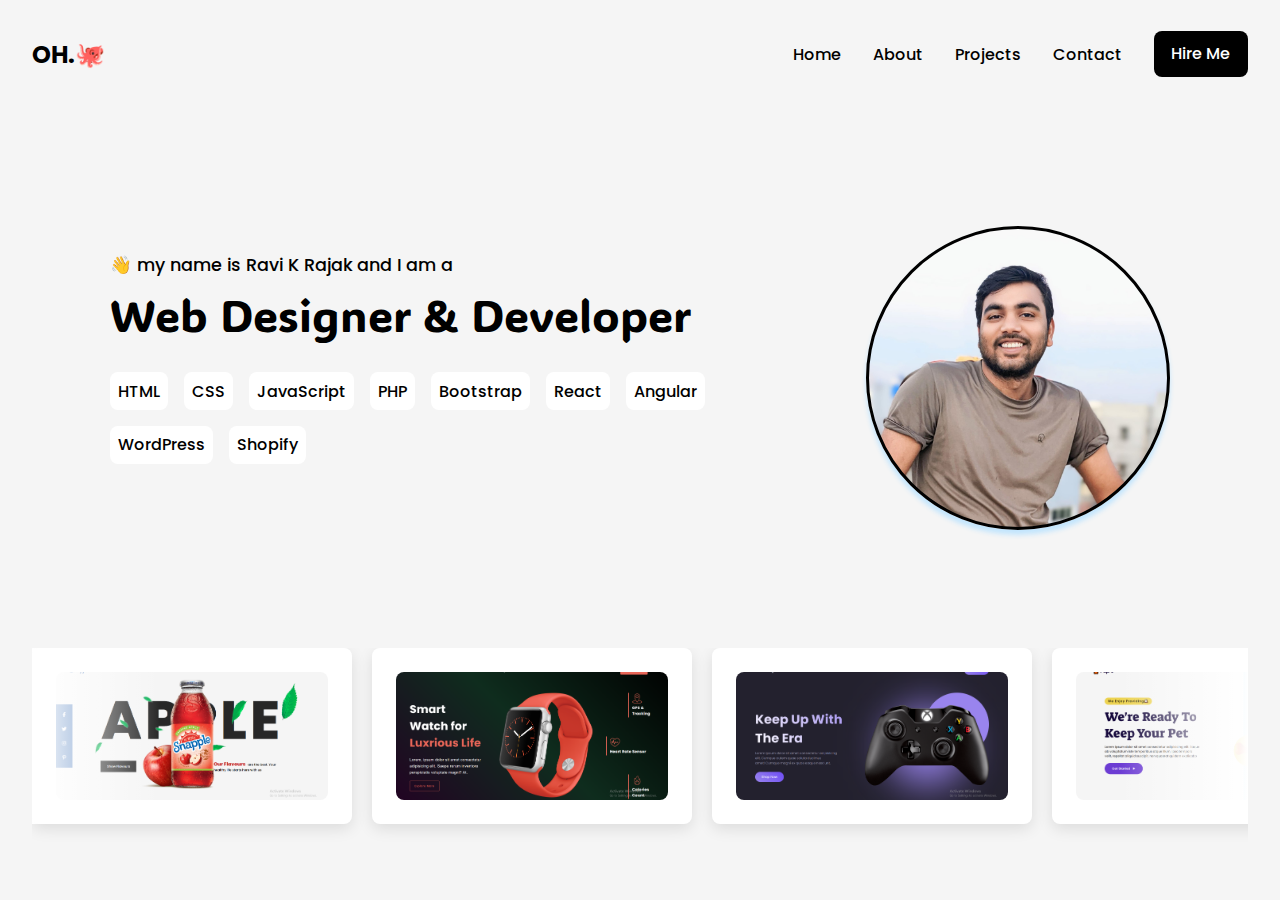
<file: index.html>
<!DOCTYPE html>
<html lang="en">
  <head>
    <meta charset="UTF-8" />
    <meta name="viewport" content="width=device-width, initial-scale=1.0" />
    <meta name="viewport" content="width=device-width, initial-scale=1.0" />
    <meta
      name="description"
      content="Ravi Kumar Rajak's Portfolio - Web Designer & Developer specializing in HTML, CSS, JavaScript, React, and more."
    />
    <meta
      name="keywords"
      content="Ravi Kumar Rajak, Web Designer, Web Developer, HTML, CSS, JavaScript, React, Portfolio"
    />
    <meta name="author" content="Ravi Kumar Rajak" />
    <title>🐙 Ravi's Portfolio</title>
    <link rel="stylesheet" href="style.css" />
    <link
      rel="stylesheet"
      href="https://cdnjs.cloudflare.com/ajax/libs/font-awesome/6.6.0/css/all.min.css"
      integrity="sha512-Kc323vGBEqzTmouAECnVceyQqyqdsSiqLQISBL29aUW4U/M7pSPA/gEUZQqv1cwx4OnYxTxve5UMg5GT6L4JJg=="
      crossorigin="anonymous"
      referrerpolicy="no-referrer"
    />
  </head>
  <body>
    <div class="main-container">
      <div class="container">
        <!-- navbar -->
        <header>
          <nav class="navbar">
            <div class="logo"><a href="index.html" class="logo">OH.🐙</a></div>
            <button class="hamburger" id="hamburger">
              <i class="fas fa-bars"></i>
            </button>
            <ul class="nav-list" id="nav-list">
              <li>
                <a href="index.html" class="nav-links">Home</a>
              </li>
              <li>
                <a href="about.html" class="nav-links">About</a>
              </li>
              <li>
                <a href="projects.html" class="nav-links">Projects</a>
              </li>
              <li>
                <a href="contact.html" class="nav-links">Contact</a>
              </li>
              <li>
                <a
                  href="https://www.upwork.com/services/product/development-it-professional-landing-page-design-for-high-conversions-1815631318623009922?ref=project_share&tier=0"
                  class="nav-btn"
                  >Hire Me</a
                >
              </li>
            </ul>
          </nav>
        </header>
        <!-- hero-section -->
        <section class="hero-section">
          <div class="content">
            <p>👋 my name is Ravi K Rajak and I am a</p>
            <h1>Web Designer & Developer</h1>
            <ul class="skill-list">
              <li class="skill">HTML</li>
              <li class="skill">CSS</li>
              <li class="skill">JavaScript</li>
              <li class="skill">PHP</li>
              <li class="skill">Bootstrap</li>
              <li class="skill">React</li>
              <li class="skill">Angular</li>
              <li class="skill">WordPress</li>
              <li class="skill">Shopify</li>
            </ul>
            <ul class="list">
              <li>
                <a
                  href="https://in.linkedin.com/in/ravi-kumar-rajak-2a8a59225?original_referer=https%3A%2F%2Fwww.google.com%2F
                "
                >
                  <i class="fa-brands fa-linkedin"></i>
                </a>
              </li>
              <li>
                <a
                  href="https://www.instagram.com/iravirajj?igsh=aHJ5MWg1c2FzaWNv"
                >
                  <i class="fa-brands fa-instagram"></i>
                </a>
              </li>
              <li>
                <a href="https://github.com/ravirajcool54">
                  <i class="fa-brands fa-github"></i>
                </a>
              </li>
            </ul>
          </div>
          <div class="profile-container"></div>
        </section>
        <!-- project-scroller -->
        <section class="project-scroller">
          <div class="scroller">
            <div class="project">
              <img src="images/project01.png" />
              <a href="#" class="project-btn">View Projects</a>
            </div>
            <div class="project">
              <img src="images/project02.png" />
              <a href="#" class="project-btn">View Projects</a>
            </div>
            <div class="project">
              <img src="images/project03.png" />
              <a href="#" class="project-btn">View Projects</a>
            </div>
            <div class="project">
              <img src="images/project04.png" />
              <a href="#" class="project-btn">View Projects</a>
            </div>
          </div>
          <div class="scroller">
            <div class="project">
              <img src="images/project05.png" />
              <a href="#" class="project-btn">View Projects</a>
            </div>
            <div class="project">
              <img src="images/project06.png" />
              <a href="#" class="project-btn">View Projects</a>
            </div>
            <div class="project">
              <img src="images/project07.png" />
              <a href="#" class="project-btn">View Projects</a>
            </div>
            <div class="project">
              <img src="images/project04.png" />
              <a href="#" class="project-btn">View Projects</a>
            </div>
          </div>
        </section>
      </div>
    </div>
    <script src="main.js"></script>
  </body>
</html>
</file>
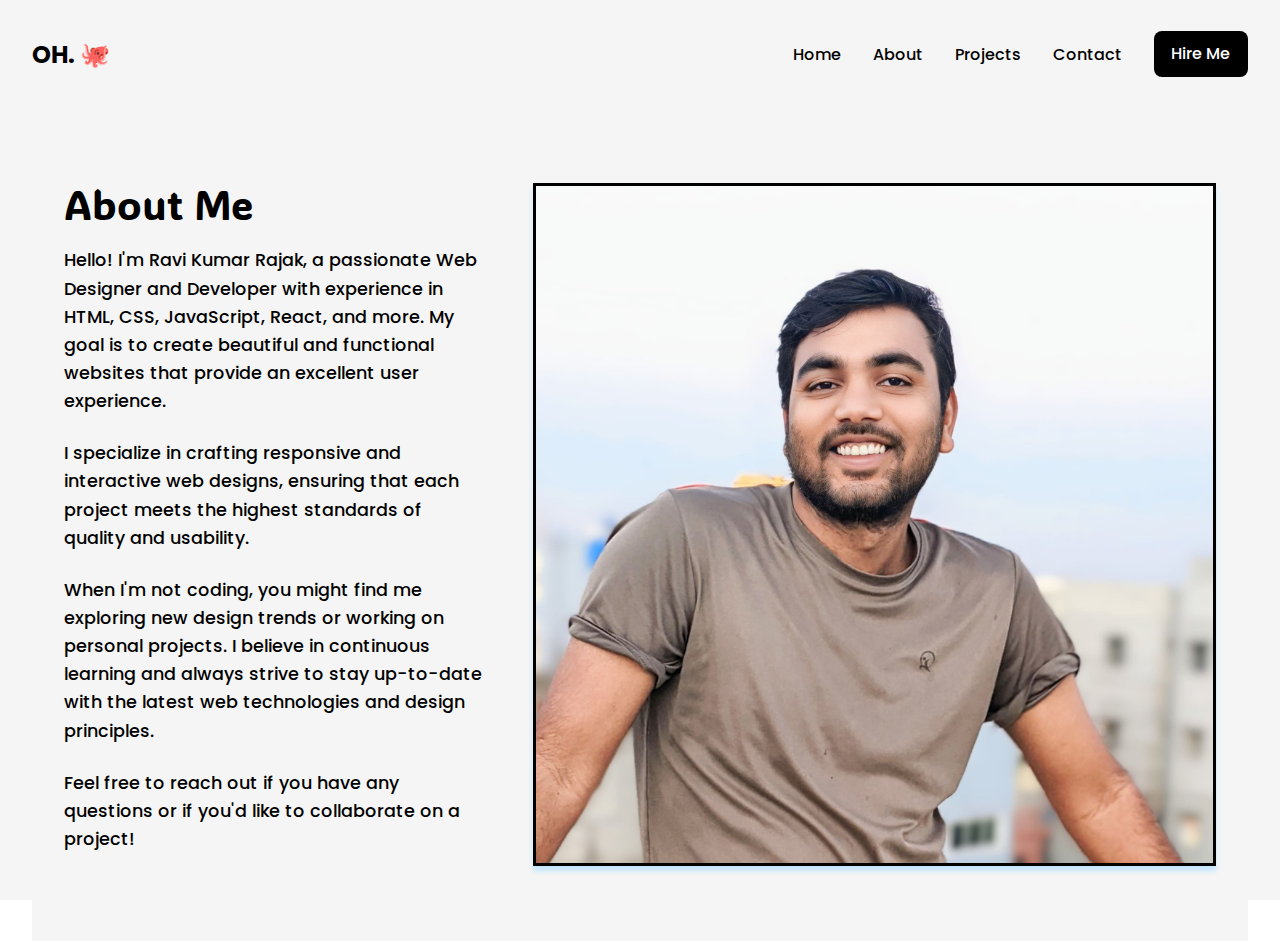
<file: about.html>
<!DOCTYPE html>
<html lang="en">
  <head>
    <meta charset="UTF-8" />
    <meta name="viewport" content="width=device-width, initial-scale=1.0" />
    <meta
      name="description"
      content="About Ravi Kumar Rajak - A passionate Web Designer and Developer specializing in creating stunning, responsive websites and applications. Learn more about Ravi's skills and expertise."
    />
    <meta
      name="keywords"
      content="Web Designer, Web Developer, Front-End Developer, React, JavaScript, HTML, CSS, Portfolio, Ravi Raj, Ravi Kumar Rajak, Ravi, Ravi K Rajak"
    />
    <meta name="author" content="Ravi Kumar Rajak" />
    <title>About Us - Ravi's Portfolio</title>
    <link rel="stylesheet" href="style.css" />
    <link rel="canonical" href="https://www.yourwebsite.com/about.html" />
    <link
      rel="stylesheet"
      href="https://cdnjs.cloudflare.com/ajax/libs/font-awesome/6.6.0/css/all.min.css"
      integrity="sha512-Kc323vGBEqzTmouAECnVceyQqyqdsSiqLQISBL29aUW4U/M7pSPA/gEUZQqv1cwx4OnYxTxve5UMg5GT6L4JJg=="
      crossorigin="anonymous"
      referrerpolicy="no-referrer"
    />
    <!-- Open Graph Meta Tags for Social Media -->
    <meta
      property="og:title"
      content="About Ravi Kumar Rajak - Web Designer & Developer"
    />
    <meta
      property="og:description"
      content="Learn more about Ravi Kumar Rajak, a dedicated Web Designer and Developer with a focus on creating exceptional web experiences."
    />
    <meta
      property="og:image"
      content="https://www.yourwebsite.com/images/og-image.jpg"
    />
    <meta property="og:url" content="https://www.yourwebsite.com/about.html" />
    <meta property="og:type" content="website" />
  </head>
  <body>
    <div class="main-container">
      <div class="container">
        <!-- navbar -->
        <header>
          <nav class="navbar">
            <div class="logo"><a href="index.html" class="logo">OH. 🐙</a></div>
            <button class="hamburger" id="hamburger">
              <i class="fas fa-bars"></i>
            </button>
            <ul class="nav-list" id="nav-list">
              <li><a href="index.html" class="nav-links">Home</a></li>
              <li><a href="about.html" class="nav-links">About</a></li>
              <li><a href="projects.html" class="nav-links">Projects</a></li>
              <li><a href="contact.html" class="nav-links">Contact</a></li>
              <li>
                <a
                  href="https://www.upwork.com/services/product/development-it-professional-landing-page-design-for-high-conversions-1815631318623009922?ref=project_share&tier=0"
                  class="nav-btn"
                  >Hire Me</a
                >
              </li>
            </ul>
          </nav>
        </header>
        <section class="about-section">
          <div class="about-content">
            <div class="content">
              <h1>About Me</h1>
              <p>
                Hello! I'm Ravi Kumar Rajak, a passionate Web Designer and
                Developer with experience in HTML, CSS, JavaScript, React, and
                more. My goal is to create beautiful and functional websites
                that provide an excellent user experience.
              </p>
              <p>
                I specialize in crafting responsive and interactive web designs,
                ensuring that each project meets the highest standards of
                quality and usability.
              </p>
              <p>
                When I'm not coding, you might find me exploring new design
                trends or working on personal projects. I believe in continuous
                learning and always strive to stay up-to-date with the latest
                web technologies and design principles.
              </p>
              <p>
                Feel free to reach out if you have any questions or if you'd
                like to collaborate on a project!
              </p>
            </div>
            <div class="about-image">
              <img src="images/profile-pic01.jpeg" alt="Ravi Kumar Rajak" />
            </div>
          </div>
        </section>
      </div>
    </div>
    <!-- <footer class="footer">
      <p class="footer-txt">
        &copy; 2024 Ravi Kumar Rajak. All rights reserved.
      </p>
    </footer> -->

    <script src="main.js"></script>
  </body>
</html>
</file>
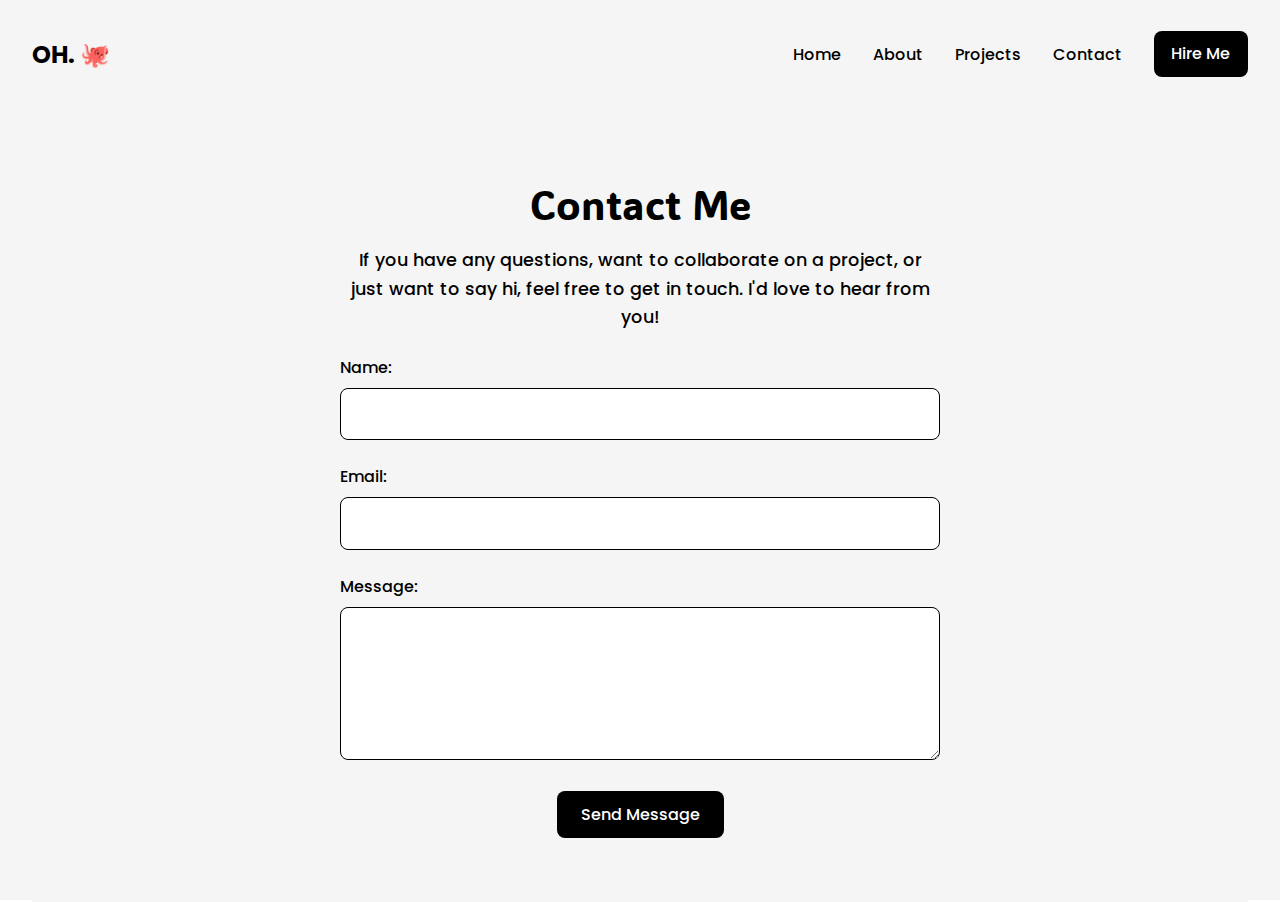
<file: contact.html>
<!DOCTYPE html>
<html lang="en">
  <head>
    <meta charset="UTF-8" />
    <meta name="viewport" content="width=device-width, initial-scale=1.0" />
    <meta
      name="description"
      content="Get in touch with Ravi Kumar Rajak, a passionate Web Designer and Developer specializing in creating stunning, responsive websites and applications. Contact Ravi for your next web project."
    />
    <meta
      name="keywords"
      content="Contact, Web Designer, Web Developer, Front-End Developer, Ravi Kumar Rajak, Ravi Raj"
    />
    <meta name="author" content="Ravi Kumar Rajak" />
    <title>Contact Us - Ravi Kumar Rajak's Portfolio</title>
    <link rel="stylesheet" href="style.css" />
    <link rel="canonical" href="https://www.yourwebsite.com/contact.html" />
    <!-- Open Graph Meta Tags for Social Media -->

    <meta
      property="og:title"
      content="Contact Ravi Kumar Rajak - Web Designer & Developer"
    />
    <meta
      property="og:description"
      content="Reach out to Ravi Kumar Rajak, a dedicated Web Designer and Developer, for inquiries or collaborations."
    />
    <meta
      property="og:image"
      content="https://www.yourwebsite.com/images/og-image-contact.jpg"
    />
    <meta
      property="og:url"
      content="https://www.yourwebsite.com/contact.html"
    />
    <meta property="og:type" content="website" />
    <link
      rel="stylesheet"
      href="https://cdnjs.cloudflare.com/ajax/libs/font-awesome/6.6.0/css/all.min.css"
      integrity="sha512-Kc323vGBEqzTmouAECnVceyQqyqdsSiqLQISBL29aUW4U/M7pSPA/gEUZQqv1cwx4OnYxTxve5UMg5GT6L4JJg=="
      crossorigin="anonymous"
      referrerpolicy="no-referrer"
    />
  </head>
  <body>
    <div class="main-container">
      <div class="container">
        <!-- Navbar -->
        <header>
          <nav class="navbar">
            <div class="logo"><a href="index.html" class="logo">OH. 🐙</a></div>
            <button class="hamburger" id="hamburger">
              <i class="fas fa-bars"></i>
            </button>
            <ul class="nav-list" id="nav-list">
              <li><a href="index.html" class="nav-links">Home</a></li>
              <li><a href="about.html" class="nav-links">About</a></li>
              <li><a href="projects.html" class="nav-links">Projects</a></li>
              <li><a href="contact.html" class="nav-links">Contact</a></li>
              <li>
                <a
                  href="https://www.upwork.com/services/product/development-it-professional-landing-page-design-for-high-conversions-1815631318623009922?ref=project_share&tier=0"
                  class="nav-btn"
                  >Hire Me</a
                >
              </li>
            </ul>
          </nav>
        </header>
        <!-- Contact Section -->
        <section class="contact-section">
          <div class="contact-content">
            <h1>Contact Me</h1>
            <p>
              If you have any questions, want to collaborate on a project, or
              just want to say hi, feel free to get in touch. I'd love to hear
              from you!
            </p>
            <form
              action="https://www.yourwebsite.com/submit-form"
              method="POST"
            >
              <div class="form-group">
                <label for="name">Name:</label>
                <input type="text" id="name" name="name" required />
              </div>
              <div class="form-group">
                <label for="email">Email:</label>
                <input type="email" id="email" name="email" required />
              </div>
              <div class="form-group">
                <label for="message">Message:</label>
                <textarea
                  id="message"
                  name="message"
                  rows="5"
                  required
                ></textarea>
              </div>
              <button type="submit" class="submit-btn">Send Message</button>
            </form>
          </div>
        </section>
      </div>
    </div>

    <script src="main.js"></script>
  </body>
</html>
</file>
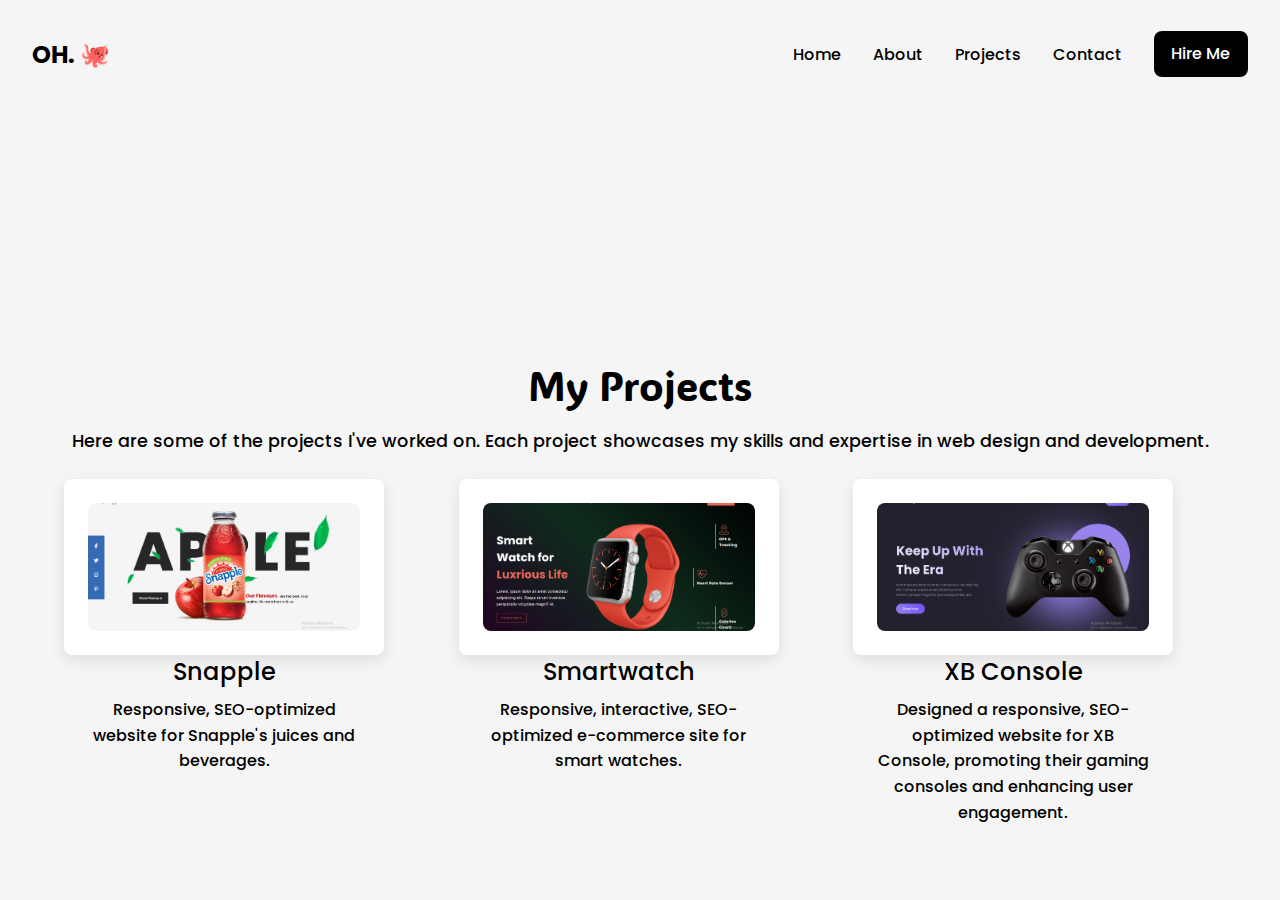
<file: projects.html>
<!DOCTYPE html>
<html lang="en">
  <head>
    <meta charset="UTF-8" />
    <meta name="viewport" content="width=device-width, initial-scale=1.0" />
    <meta
      name="description"
      content="Explore the projects of Ravi Kumar Rajak, a passionate Web Designer and Developer specializing in creating stunning, responsive websites and applications. View Ravi's latest work and case studies."
    />
    <meta
      name="keywords"
      content="Projects, Web Designer, Web Developer, Front-End Developer, Ravi Kumar Rajak, Ravi Raj"
    />
    <meta name="author" content="Ravi Kumar Rajak" />
    <title>Projects - Ravi Kumar Rajak's Portfolio</title>
    <link rel="stylesheet" href="style.css" />
    <link rel="canonical" href="https://www.yourwebsite.com/projects.html" />
    <link
      rel="stylesheet"
      href="https://cdnjs.cloudflare.com/ajax/libs/font-awesome/6.6.0/css/all.min.css"
      integrity="sha512-Kc323vGBEqzTmouAECnVceyQqyqdsSiqLQISBL29aUW4U/M7pSPA/gEUZQqv1cwx4OnYxTxve5UMg5GT6L4JJg=="
      crossorigin="anonymous"
      referrerpolicy="no-referrer"
    />
    <!-- Open Graph Meta Tags for Social Media -->
    <meta
      property="og:title"
      content="Projects by Ravi Kumar Rajak - Web Designer & Developer"
    />
    <meta
      property="og:description"
      content="Discover the projects of Ravi Kumar Rajak, a dedicated Web Designer and Developer, showcasing his expertise in web development and design."
    />
    <meta
      property="og:image"
      content="https://www.yourwebsite.com/images/og-image-projects.jpg"
    />
    <meta
      property="og:url"
      content="https://www.yourwebsite.com/projects.html"
    />
    <meta property="og:type" content="website" />
  </head>
  <body>
    <div class="main-container">
      <div class="container">
        <!-- Navbar -->
        <header>
          <nav class="navbar">
            <div class="logo"><a href="index.html" class="logo">OH. 🐙</a></div>
            <button class="hamburger" id="hamburger">
              <i class="fas fa-bars"></i>
            </button>
            <ul class="nav-list" id="nav-list">
              <li><a href="index.html" class="nav-links">Home</a></li>
              <li><a href="about.html" class="nav-links">About</a></li>
              <li><a href="projects.html" class="nav-links">Projects</a></li>
              <li><a href="contact.html" class="nav-links">Contact</a></li>
              <li>
                <a
                  href="https://www.upwork.com/services/product/development-it-professional-landing-page-design-for-high-conversions-1815631318623009922?ref=project_share&tier=0"
                  class="nav-btn"
                  >Hire Me</a
                >
              </li>
            </ul>
          </nav>
        </header>
        <!-- Projects Section -->
        <section class="projects-section">
          <div class="projects-content">
            <h1>My Projects</h1>
            <p>
              Here are some of the projects I've worked on. Each project
              showcases my skills and expertise in web design and development.
            </p>
            <div class="projects-grid">
              <!-- Project 1 -->
              <div class="project">
                <img src="images/project01.png" alt="Snapple, landingpage" />
                <h2>Snapple</h2>
                <p>
                  Responsive, SEO-optimized website for Snapple's juices and
                  beverages.
                </p>
              </div>
              <!-- Project 2 -->
              <div class="project">
                <img src="images/project02.png" alt="Smartwatch" />
                <h2>Smartwatch</h2>
                <p>
                  Responsive, interactive, SEO-optimized e-commerce site for
                  smart watches.
                </p>
              </div>
              <!-- Project 3 -->
              <div class="project">
                <img src="images/project03.png" alt="Project 3" />
                <h2>XB Console</h2>
                <p>
                  Designed a responsive, SEO-optimized website for XB Console,
                  promoting their gaming consoles and enhancing user engagement.
                </p>
              </div>
              <!-- Add more projects as needed -->
            </div>
          </div>
        </section>
      </div>
    </div>
    <script src="main.js"></script>
  </body>
</html>
</file>
<file: style.css>
@import url('https://fonts.googleapis.com/css2?family=Poppins:wght@500&display=swap');
@import url('https://fonts.googleapis.com/css2?family=ADLaM+Display&display=swap');

* {
  margin: 0;
  padding: 0;
  box-sizing: border-box;
  font-family: "Poppins", sans-serif;
  font-weight: 500;
}

:root {
  --primary-black: #000000;
  --primary-white: #ffffff;
  --primary-gray: #f5f5f5;
  --primary-blue: #c2e5fd;

}

.main-container {
  background: var(--primary-gray);
  min-height: 100vh;
}

.container {

  height: 100vh;
  max-width: 1450px;
  margin: auto;
  padding: 0 2rem;
}

header {

  height: 12vh;
}




.navbar {

  display: flex;
  width: 100%;
  height: 100%;
  justify-content: space-between;
  align-items: center;
}

.nav-list,
.list {
  display: flex;
  gap: 2rem;

}

li {
  list-style: none;
}

a {
  text-decoration: none;

}

.logo {
  font-size: 1.5rem;
  font-weight: bold;
  color: var(--primary-black);
}

.nav-links {
  font-size: 1rem;
  color: var(--primary-black);
}

.nav-btn {
  background: var(--primary-black);
  color: var(--primary-white);
  padding: .7rem 1.1rem;
  border-radius: .5rem;
}

.nav-btn:hover {
  background: var(--primary-blue);
  color: var(--primary-black);
}

.hero-section {

  height: 60vh;
  display: flex;
  align-items: center;
  justify-content: space-around;
}

h1 {
  font-family: "ADLaM Display", system-ui;
  font-size: 2.8rem;
  margin: .4rem 0;
}

.hamburger {
  display: none;
  background: none;
  border: none;
  cursor: pointer;
  font-size: 2rem;
  color: var(--primary-black);

}

.profile-container {
  background-image: url(images/profile-pic01.jpeg);
  background-position: center;
  background-size: cover;
  width: 19rem;
  aspect-ratio: 1;
  border-radius: 50%;
  border: .2rem solid var(--primary-black);
  box-shadow: 0 5px 5px var(--primary-blue);
  /* border-radius: 60% 40% 30% 70% / 60% 30% 70% 40%; */
  animation: 6s blob infinite ease-in-out;
  transition: all 1s ease-in-out;
}

.fa-brands {
  color: var(--primary-black);
  font-size: 1.4rem;
}

.skill-list {
  display: flex;
  margin: 1.8rem 0 2.5rem 0;
  gap: 1rem;
  flex-wrap: wrap;
}

p {
  font-size: 1.1rem;
}

.content {

  width: 100%;
  max-width: 500px;
}

.skill {
  background: var(--primary-white);
  padding: .4rem .5rem;
  border-radius: .5rem;
}



.project-scroller {


  height: calc(100vh - 12vh - 60vh);
  overflow: hidden;
  white-space: nowrap;
  position: relative;
}

.project {
  width: 20rem;
  height: 11rem;

  position: relative;
  display: inline-block;
  margin-right: 1rem;
}

.project-btn {

  background: var(--primary-blue);
  color: var(--primary-black);
  padding: .7rem 1.1rem;
  border-radius: .5rem;
  position: absolute;
  top: 50%;
  left: 50%;
  transform: translate(-50%, -300%);
  transition: transform .3s ease-in-out;
}

.project:hover .project-btn {
  transform: translate(-50%, -50%);
}

.project::before {
  content: "";
  background: rgba(0, 0, 0, 0.612);
  position: absolute;
  inset: 0;
  opacity: 0;
  transition: opacity .3s ease-in-out;
}

.project:hover::before {
  opacity: 1;

}

img {
  height: 100%;
  width: 100%;
  object-fit: cover;
}

.scroller {
  display: inline-block;
  animation: 10s scroll infinite linear;
}

.project-scroller:hover .scroller {
  animation-play-state: paused;
}

.project-scroller::before,
.project-scroller::after {
  content: "";
  background: linear-gradient(to right, var(--primary-white), transparent);
  position: absolute;
  top: 0;
  width: 8rem;
  height: 11rem;
  z-index: 2;
}

.project-scroller::before {
  left: 0;
  background: linear-gradient(to right, var(--primary-white), transparent);

}

.project-scroller::after {
  right: 0;
  background: linear-gradient(to left, var(--primary-white), transparent);
}







@keyframes scroll {

  from {
    transform: translateX(0);

  }

  to {

    transform: translateX(-100%);

  }

}

@keyframes blob {

  0%,
  100% {
    border-radius: 60% 40% 30% 70% / 60% 30% 70% 40%;

  }

  50% {
    border-radius: 30% 60% 70% 40% / 50% 60% 30% 60%;

  }
}


@media screen and (max-width: 580px) {


  /* Hide the nav list by default on small screens */
  .nav-list {
    display: none;
  }

  /* Show the nav list when the hamburger menu is active */
  .nav-list.active {
    display: flex;
    flex-direction: column;
    position: fixed;
    top: 0;
    left: 0;
    width: 100%;
    height: 100%;
    background: var(--primary-gray);
    align-items: center;
    justify-content: center;
    z-index: 1000;
  }

  /* Show the hamburger menu button by default */
  .hamburger {
    display: block;
    background: none;
    border: none;
    cursor: pointer;
    font-size: 2rem;
    color: var(--primary-black);
  }

  /* Hide the hamburger menu button when the nav list is active */
  .nav-list.active~.hamburger {
    display: none;
  }

}



@media screen and (max-width: 580px) {

  /* 
  .profile-container,
  .nav-list {
    display: none;

  }

  .project-scroller::before,
  .project-scroller::after {
    width: 5rem;
  } */

}

/* ------About Us ------- *



/* Specific styles for the About Us page */
.about-section {
  padding: 4rem 2rem;
  background: var(--primary-gray);
  min-height: calc(100vh - 12vh);
  /* Ensure full height minus the header */
  display: flex;
  align-items: center;
  justify-content: center;
}


.about-section h1 {
  font-size: 2.5rem;
  margin-bottom: 1rem;
  color: var(--primary-black);
}

.about-section p {
  font-size: 1.1rem;
  line-height: 1.6;
  color: var(--primary-black);
  margin-bottom: 1.5rem;
}

.about-content {
  display: flex;
  flex-direction: row;
  align-items: center;
  gap: 3rem;
  width: 100%;
  max-width: 1200px;
  flex-wrap: inherit;

}

.content {
  max-width: 600px;

}

.about-image {
  display: flex;
  justify-content: center;
  align-items: center;
}

.about-image img {
  max-width: 100%;
  height: auto;

  /* border-radius: 50%; */
  /* Make the image round */
  border: 0.2rem solid var(--primary-black);
  box-shadow: 0 5px 5px var(--primary-blue);
}

/* Adjust font sizes for smaller screens */
@media screen and (max-width: 580px) {
  .about-section h1 {
    font-size: 2rem;
  }

  .about-section p {
    font-size: 1rem;
  }



}

@media screen and (max-width: 768px) {

  .about-content {
    flex-direction: column;
    text-align: center;
  }

  .about-image img {
    width: 150px;
    /* Smaller image on small screens */
  }


}




/* ------ Contact Section ------- */



.contact-section {
  padding: 4rem 2rem;
  background: var(--primary-gray);
  min-height: calc(100vh - 12vh);
  display: flex;
  align-items: center;
  justify-content: center;
}

.contact-content {
  max-width: 600px;
  width: 100%;
  text-align: center;
}

.contact-section h1 {
  font-size: 2.5rem;
  margin-bottom: 1rem;
  color: var(--primary-black);
}

.contact-section p {
  font-size: 1.1rem;
  line-height: 1.6;
  color: var(--primary-black);
  margin-bottom: 1.5rem;
}

.form-group {
  margin-bottom: 1.5rem;
  text-align: left;
}

label {
  display: block;
  margin-bottom: 0.5rem;
  font-size: 1rem;
  color: var(--primary-black);
}

input,
textarea {
  width: 100%;
  padding: 0.8rem;
  border: 1px solid var(--primary-black);
  border-radius: 0.5rem;
  font-size: 1rem;
}

input:focus,
textarea:focus {
  outline: none;
  border-color: var(--primary-blue);
}

.submit-btn {
  background: var(--primary-black);
  color: var(--primary-white);
  padding: 0.7rem 1.5rem;
  border: none;
  border-radius: 0.5rem;
  cursor: pointer;
  font-size: 1rem;
}

.submit-btn:hover {
  background: var(--primary-blue);
  color: var(--primary-black);
}


/* Projects Section Styles */
.projects-section {
  padding: 4rem 2rem;
  background: var(--primary-gray);
  min-height: calc(100vh - 12vh);
  display: flex;
  align-items: center;
  justify-content: center;
}

.projects-content {
  max-width: 1200px;
  width: 100%;
  text-align: center;
}

.projects-section h1 {
  font-size: 2.5rem;
  margin-bottom: 1rem;
  color: var(--primary-black);
}

.projects-section p {
  font-size: 1.1rem;
  line-height: 1.6;
  color: var(--primary-black);
  margin-bottom: 1.5rem;
}

.projects-grid {
  display: grid;
  grid-template-columns: repeat(auto-fit, minmax(300px, 1fr));
  gap: 2rem;
}

.project {
  background: var(--primary-white);
  padding: 1.5rem;
  border-radius: 0.5rem;
  box-shadow: 0 5px 15px rgba(0, 0, 0, 0.1);
}

.project img {
  width: 100%;
  border-radius: 0.5rem;
}

.project h2 {
  font-size: 1.5rem;
  margin-top: 1rem;
  color: var(--primary-black);
}

.project p {
  font-size: 1rem;
  margin-top: 0.5rem;
  color: var(--primary-black);
}
</file>
